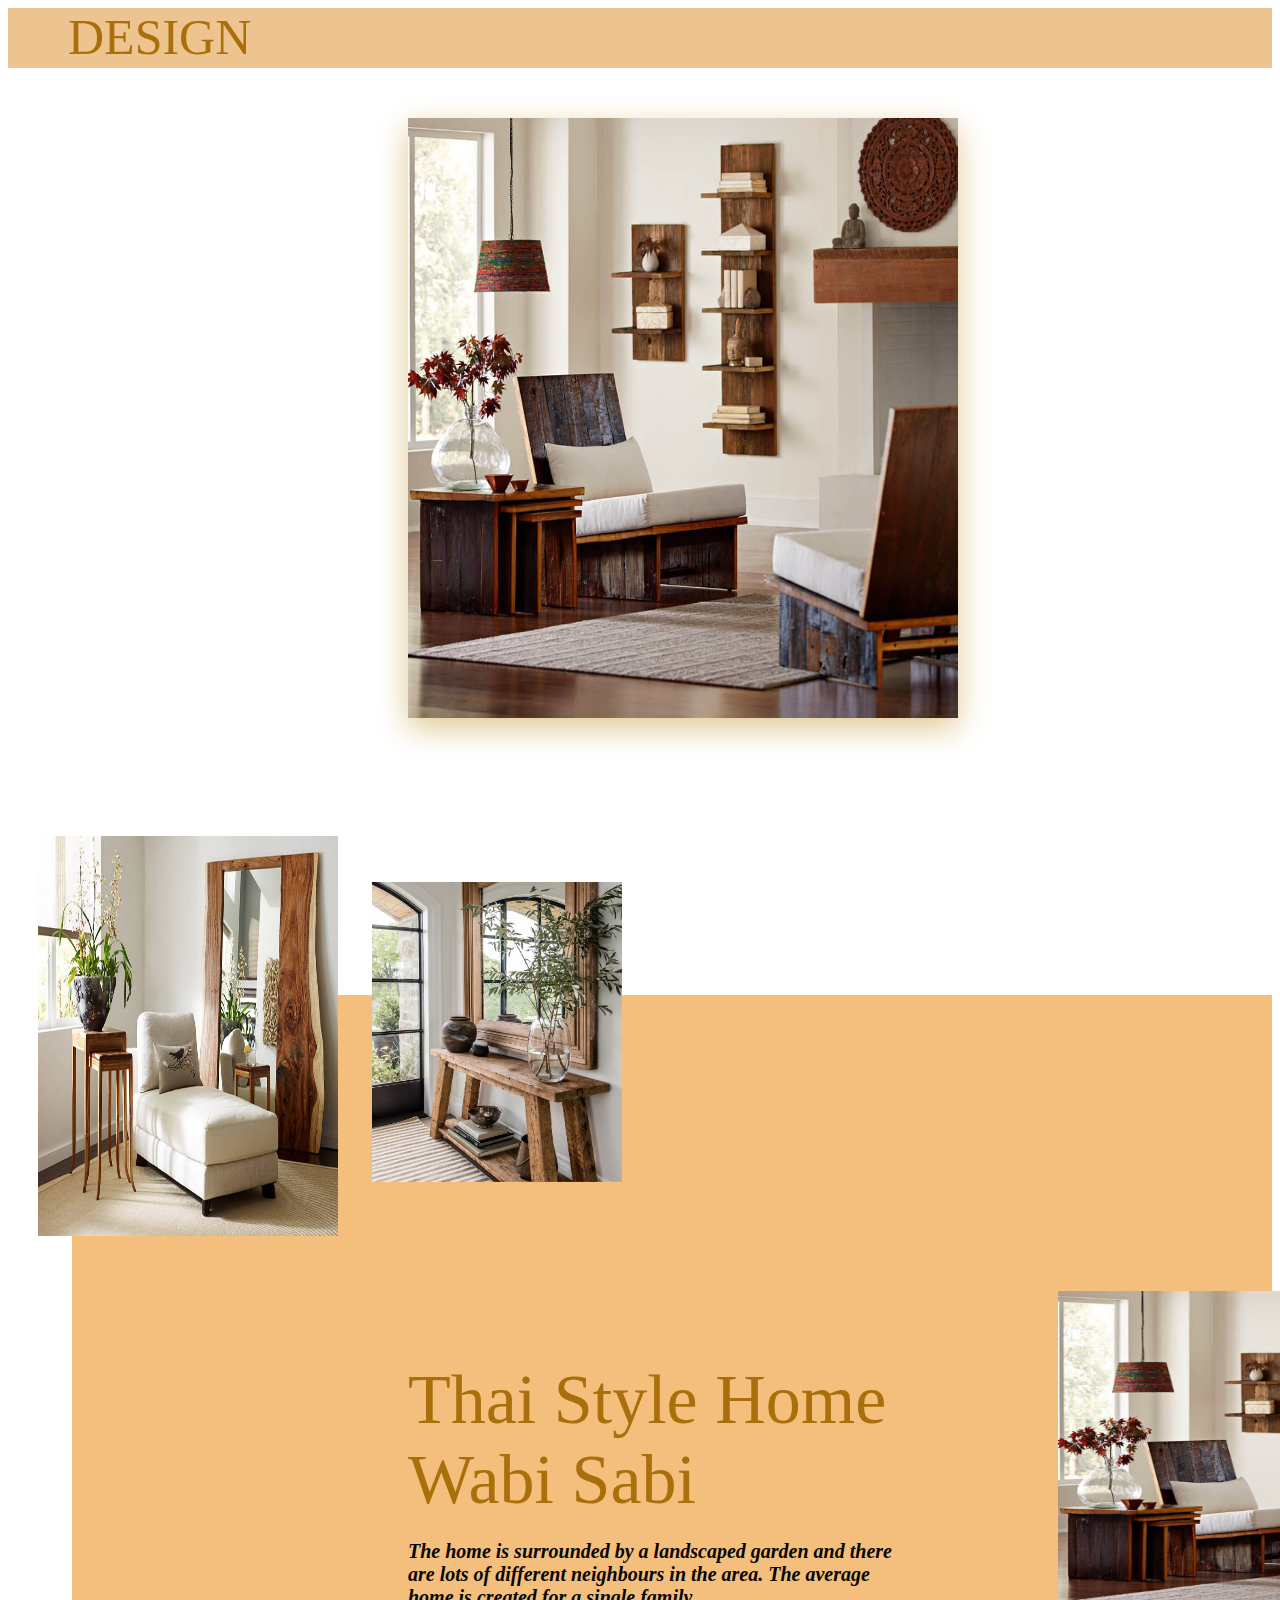
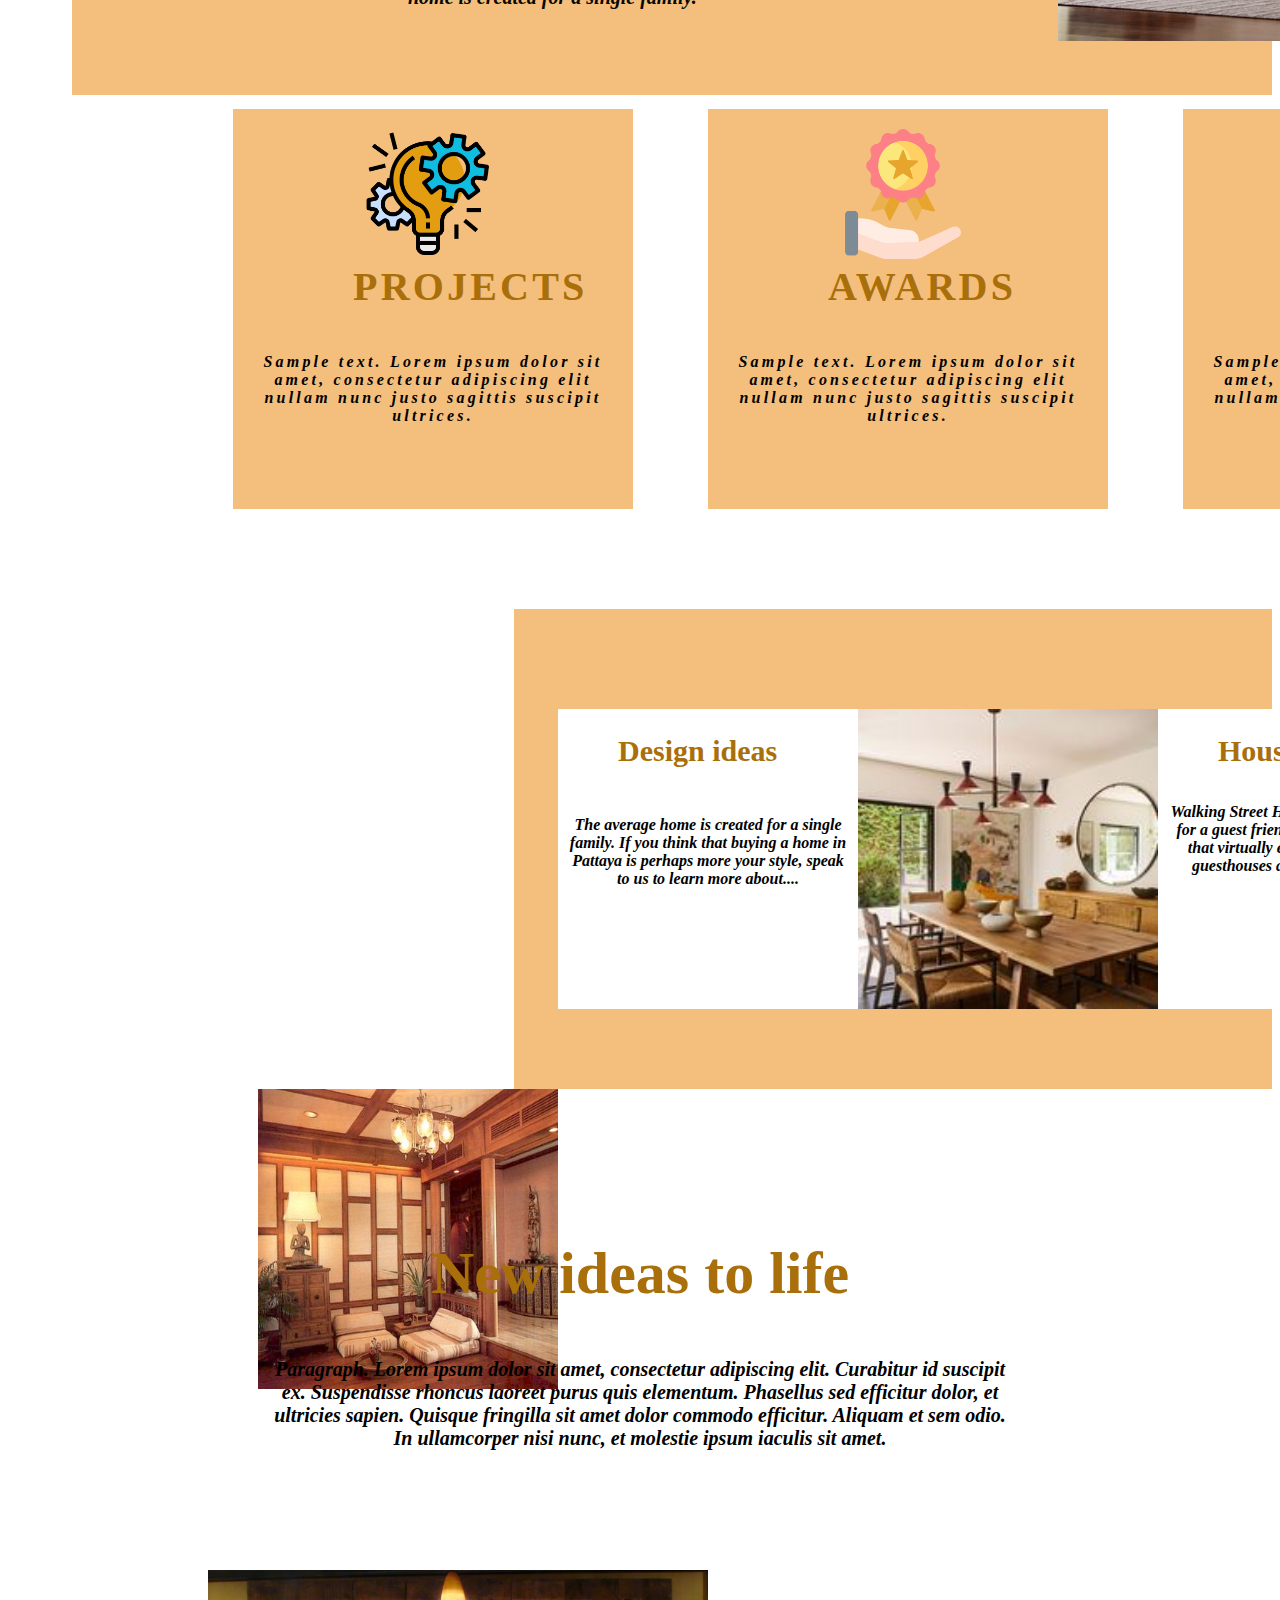
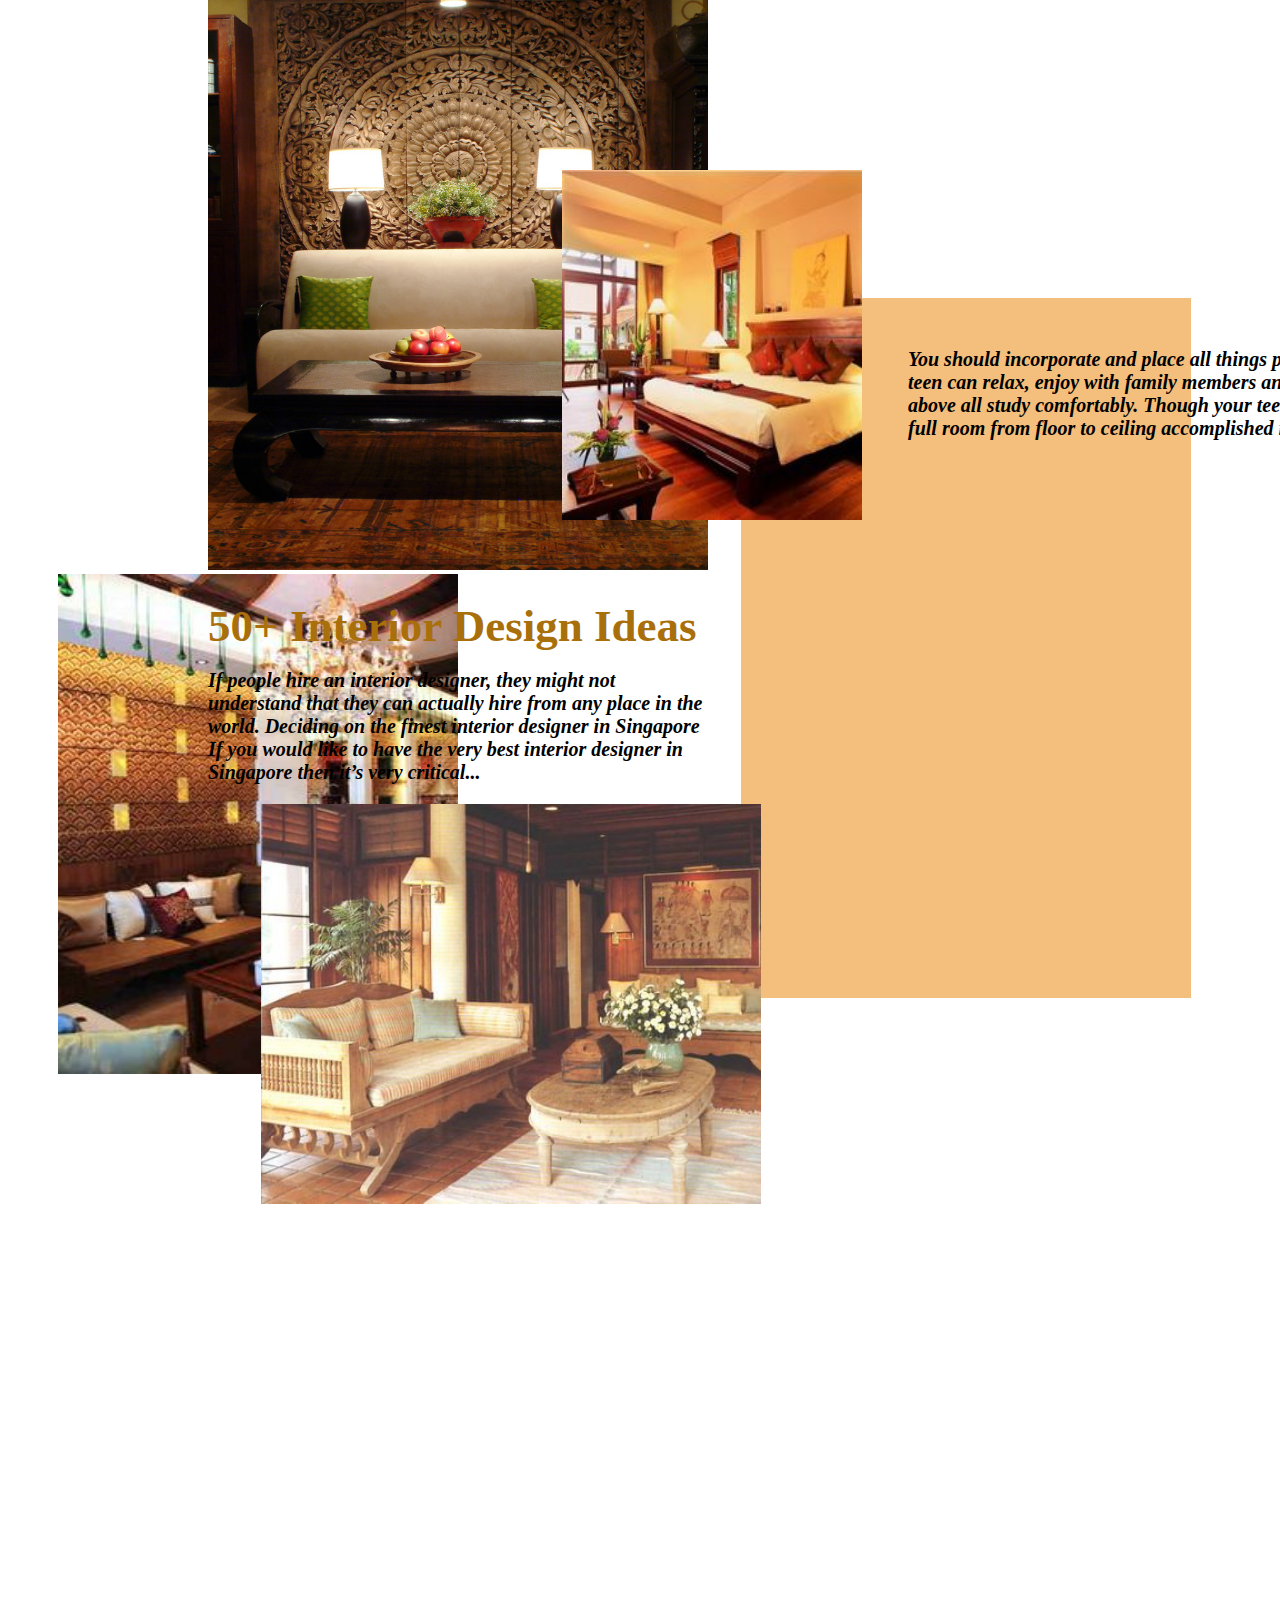
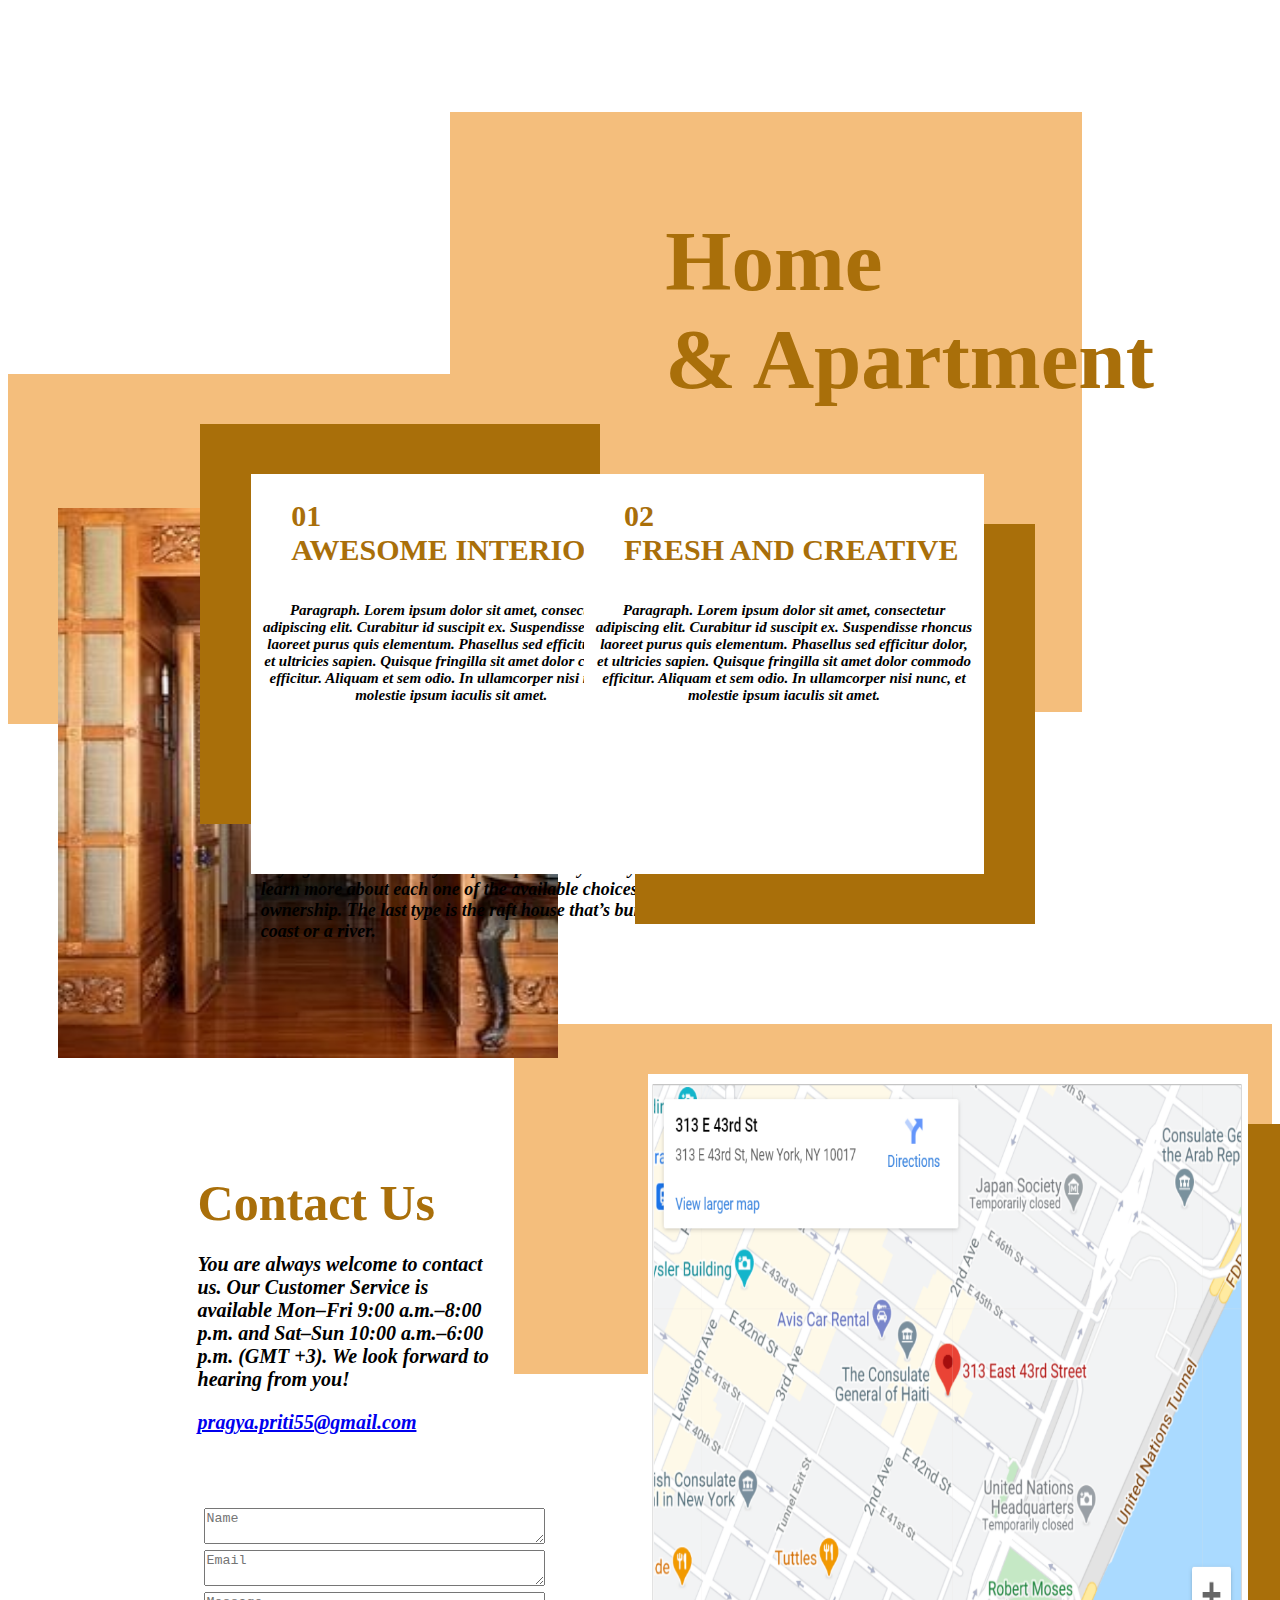
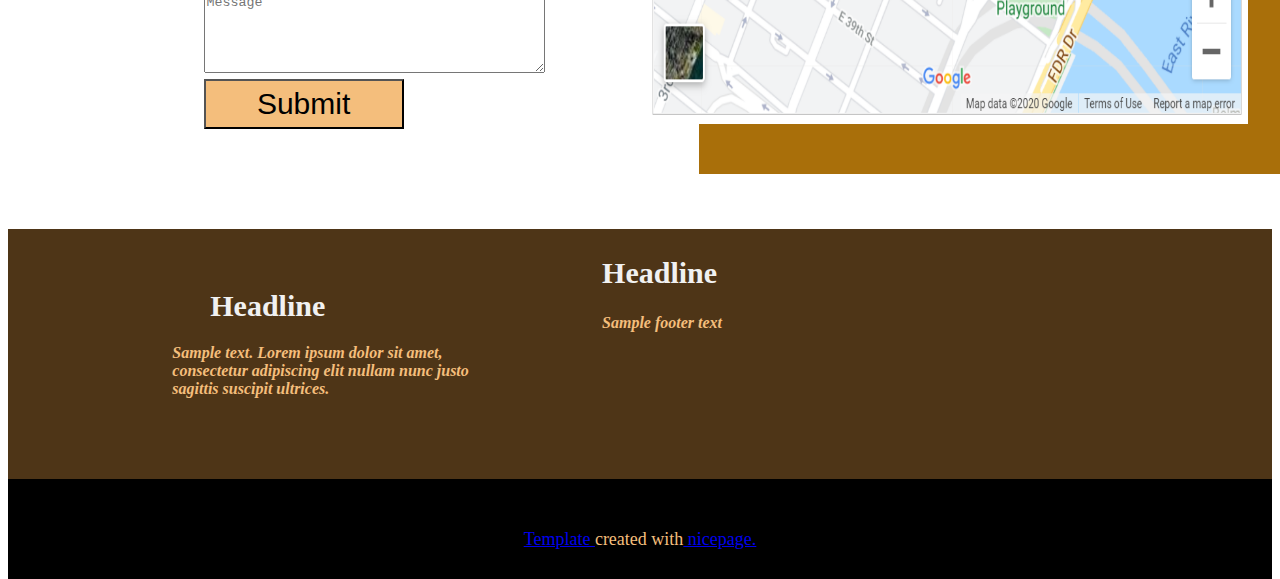
<file: index.html>
<!DOCTYPE html>
<html>
    <head>
        <title>Thai Home Styling Interior Html Template5</title>
        <link rel="stylesheet" href="stylesheet.css">
        <meta name="viewport" content="device-width, initial-scale=1.0">
    </head>
    <body>
        <div id="top">
            <p>DESIGN</p>
        </div>
        <div class="gallery">
            <img src="image1.jpg" width="450px" height="550px" id="a1">
            <img src="image2.jpg" width="250px" height="350px" id="a2">
            <img src="image3.jpg" width="200px" height="250px" id="a3">
            <img src="image1.jpg" width="450px" height="350px" id="a4">
            <div class="blank">
        </div>
        <div class="text">
            Thai Style Home<br>Wabi Sabi<br>
            <p><b><i>The home is surrounded by a landscaped garden and there <br>are lots of different neighbours in the area.  The average<br> home is created for a single family.</i></b></p>
        </div>
        <div id="div">
              <div class="text1">
              <img src="projects.png">
              <h2>PROJECTS</h2>
              <p><i><b>Sample text. Lorem ipsum dolor sit amet, consectetur adipiscing elit nullam nunc justo sagittis suscipit ultrices.</b></i></p>
              </div>
             <div class="text2">
             <img src="awards.png">
             <h2>AWARDS</h2>
             <p><i><b>Sample text. Lorem ipsum dolor sit amet, consectetur adipiscing elit nullam nunc justo sagittis suscipit ultrices.</b></i></p>
             </div>
             <div class="text3">
             <img src="our team.png">
             <h2>OUR TEAM</h2>
             <p><i><b>Sample text. Lorem ipsum dolor sit amet, consectetur adipiscing elit nullam nunc justo sagittis suscipit ultrices.</b></i></p>
             </div>
        </div>
        <div id="b1">
        </div>
        <div id="c1">
        <img src="interior.jpg">
        </div>
        <div id="c2">
            <h2>Design ideas</h2><br>
            <p><i><b>The average home is created for a single family. If you think that buying a home in Pattaya is perhaps more your style, speak to us to learn more about....</b></i></p>
            
        </div>
        <div id="c3">
            <img src="interior1.jpg">
        </div>
        <div id="c4">
            <h2>House Plans</h2>
            <p><i><b>Walking Street Hotels If you’re searching for a guest friendly hotel you’ll discover that virtually every one of the hotels, guesthouses and apartments near...</b></i></p>
        </div>
        <div id="d1">
            <h2>New ideas to life</h2>
            <p><i><b>Paragraph. Lorem ipsum dolor sit amet, consectetur adipiscing elit. Curabitur id suscipit ex. Suspendisse rhoncus laoreet purus quis elementum. Phasellus sed efficitur dolor, et ultricies sapien. Quisque fringilla sit amet dolor commodo efficitur. Aliquam et sem odio. In ullamcorper nisi nunc, et molestie ipsum iaculis sit amet.</b></i></p>
        </div>
        <div class="e1"> 
            <img src="thai2.jpg" id="f1">
            <img src="thai1.jpg" id="f2">
            <img src="thai.jpg" id="f3">
        <div id="e3">
            <p><i><b>You should incorporate and place all things properly so the teen can relax, enjoy with family members and friends, and above all study comfortably. Though your teen may want the full room from floor to ceiling accomplished in a leopard…</b></i></p>
            </div>
        <div id="e2">
        </div>
        </div>
        <div id="e4">
            <h2>50+ Interior Design Ideas</h2>
            <p><b><i>If people hire an interior designer, they might not understand that they can actually hire from any place in the world. Deciding on the finest interior designer in Singapore If you would like to have the very best interior designer in Singapore then it’s very critical...</i></b></p>
        </div>
        <div class="a">
            <div id="g2">
            <img src="thai3.jpg" id="h1" >
            <img src="thai4.jpg" id="h2">
            </div>
            <div id="g1">
            </div>
            <h2>Home<br> & Apartment</h2>
            <h3>House Plan Designer</h3>
            <p><b><i>The average home is created for a single family. If you think that buying a home in Pattaya is perhaps more your style, speak to us to learn more about each one of the available choices and forms of ownership. The last type is the raft house that’s built close to the coast or a river.</i></b></p>
        </div>
        <div class="i1">
        </div>
        <div id="i2">
        </div>
        <div id="i3">
            <h2>01<br>
                AWESOME INTERIORS</h2>
            <p><b><i>Paragraph. Lorem ipsum dolor sit amet, consectetur adipiscing elit. Curabitur id suscipit ex. Suspendisse rhoncus laoreet purus quis elementum. Phasellus sed efficitur dolor, et ultricies sapien. Quisque fringilla sit amet dolor commodo efficitur. Aliquam et sem odio. In ullamcorper nisi nunc, et molestie ipsum iaculis sit amet.</i></b></p>
        </div>
        <div id="i4">
        </div>
        <div id="i5">
            <h2>02<br>
                FRESH AND CREATIVE</h2>
            <p><b><i>Paragraph. Lorem ipsum dolor sit amet, consectetur adipiscing elit. Curabitur id suscipit ex. Suspendisse rhoncus laoreet purus quis elementum. Phasellus sed efficitur dolor, et ultricies sapien. Quisque fringilla sit amet dolor commodo efficitur. Aliquam et sem odio. In ullamcorper nisi nunc, et molestie ipsum iaculis sit amet.</i></b></p>
        </div>
        <div class="j1">
        </div>
       <div id="j3">
       </div>
       <img src="map.png" id="j2">
       <div id="j4">
        <h2>Contact Us</h2>
        <p><b><i>You are always welcome to contact us. Our Customer Service is available Mon–Fri 9:00 a.m.–8:00 p.m. and Sat–Sun 10:00 a.m.–6:00 p.m. (GMT +3). We look forward to hearing from you!</i></b></p>
        <h3><i><a href="mailto:pragya.priti55@gmail.com">pragya.priti55@gmail.com</a></i></h3>
       </div> <br><br><br>
       <div id = "j5">
       <form>
        <lable></lable>&nbsp; &nbsp;&nbsp; 
        <textarea name="Name" rows="2" cols="40" placeholder="Name"></textarea><br>
        <lable></lable>&nbsp; &nbsp;&nbsp; 
        <textarea name="Email" rows="2" cols="40" placeholder="Email"></textarea><br>
        <lable></lable> &nbsp; &nbsp;&nbsp;
        <textarea name="Meassage" rows="5" cols="40" placeholder="Message"></textarea><br>&nbsp; &nbsp;&nbsp;
        <input type="submit" value="Submit"> 
        </div>
        <div id="j6">
            <h1>Headline</h1>
            <p id="k1"><b><i>Sample text. Lorem ipsum dolor sit amet, consectetur adipiscing elit nullam nunc justo sagittis suscipit ultrices.</i></b></p>
            <h2>Headline</h2>
            <p id="k2"><b><i>Sample footer text</i></b></p>
            <h3 id="k4">Headline</h3>
            <p id="k3"><b><i>Sample footer text</i></b></p>
            </div>
            <div id="j7"></div>
                <div id="k5"><p id="k6"><a href="template.com">Template </a>created with<a href="nicepage.com"> nicepage.</a></p></div>
            
    </body>
</html>
</file>
<file: stylesheet.css>
#top{
    width:100%;
    height:60px;
    background-color: rgb(237, 196, 143);
}
#top p{ 
    font-family: Impact;
    color: rgb(169, 111, 10);  
    font-size: 50px;
    margin-left:60px;
    margin-top:0px;
}
.gallery{
    width: 100%; 
    height: 1000px;
}
.gallery img#a1 {
    margin-left: 400px;
    box-shadow: 0px 10px 30px 0px rgb(224, 201, 145); 
    width: 550px;
    height: 600px;
    margin-top: 50px;
}
.gallery img#a2  {
    vertical-align: super;
    padding:100px;
    margin-left: -70px;
    width: 300px;
    height: 400px;
    }

.gallery img#a3 {
    /*vertical-align: super;*/
    padding:160px;
    margin-left: -230px;
    width: 250px;
    height: 300px;
    }
#a4{
    margin-left: 1050px;
    z-index:2;
    margin-top: -55px;
}

.gallery .blank{
    width: 1200px;
    height: 700px;
    margin-top:-650px;
    float: right;
    background-color:rgb(244, 190, 124);
}
.gallery .text{
    font-family: Impact;
    color: rgb(169, 111, 10); 
    font-size: 70px;
    margin-left: 400px;
    margin-top: -285px;
}

.gallery .text p{
    font-size: 20px;
    color: rgb(6, 6, 2);
    font-family: Comic Sans MS;
    width: 580px;
}
#div {
    height: 500px;
    width: 100%;
    margin-top: 200px;
}
.text1{
    width: 400px;
    height:400px;
    background-color:rgb(244, 190, 124);
    margin-left: 225px;
    letter-spacing: .2rem;
    margin-top: -100px;
}
.text1 img{
    width: 130px;
    height: 130px;
    margin-left: 130px;
    margin-top: 20px;
}
.text1 h2{
    font-family: Impact;
    font-size: 40px;
    margin-top: 0px;
    margin-left: 120px;
    color: rgb(169, 111, 10); 
}
.text1 p{
    text-align: center;
    padding: 10px;
    font-family: Comic Sans MS;
}
.text2{
    width: 400px;
    height:400px;
    background-color:rgb(244, 190, 124);
    margin-left: 700px;
    margin-top: -400px;
    font-family: Impact;
    letter-spacing: .2rem;
    
}
.text2 h2{
    font-family: Impact;
    font-size: 40px;
    margin-top: 0px;
    margin-left: 120px;
    color: rgb(169, 111, 10); 
}
.text2 img{
    width: 130px;
    height: 130px;
    margin-left: 130px;
    margin-top: 20px;
}
.text2 p{
    text-align: center;
    padding: 10px;
    font-family: Comic Sans MS;
}
.text3{
    width: 400px;
    height:400px;
    background-color:rgb(244, 190, 124);
    margin-left: 1175px;
    margin-top: -400px;
    letter-spacing: .2rem;
  
    }
.text3 img{
    width: 130px;
    height: 130px;
    margin-left: 130px;
    margin-top: 20px;
}
.text3 h2{
    font-family: Impact;
    font-size: 40px;
    margin-top: 0px;
    margin-left: 120px;
    color: rgb(169, 111, 10); 
    }
.text3 p{
        text-align: center;
        padding: 10px;
        font-family: Comic Sans MS;
    }
    #b1 {
     padding-top: 130px;
     width: 60%;
     background-color: rgb(244, 190, 124);
     float: right;
     height: 350px;
    }
    #c1{
        width: 300px;
        height: 300px;
        margin-top: 100px;
        margin-left: 250px;
    }
    #c1 img{
        width: 300px;
        height: 300px;
    }
    #c2{
        width: 300px;
        height: 300px;
        background-color: white;  
        margin-top: -300px;
        margin-left: 550px;
        z-index: 1;
        position:absolute;
        font-family: Impact;
    }
    #c2 h2{
        font-family: Impact;
        color: rgb(169, 111, 10);  
        font-size: 30px;
        padding-left: 60px;
    }
    #c2 p{
        text-align: center;
        padding: 10px;
        font-family: Comic Sans MS;
        margin-top: -5px;
    }
    
    #c3{
        width: 300px;
        height: 300px;
        margin-top: -300px;
        margin-left: 850px;
        position:absolute;
    }
    #c3 img{
        width: 300px;
        height: 300px;
    }
    #c4{
        width: 300px;
        height: 300px;
        background-color:white ;  
        margin-top: -300px;
        margin-left: 1150px;
        position:absolute;
        
    }
    #c4 h2{
        font-family: Impact;
        color: rgb(169, 111, 10);  
        font-size: 30px;
        padding-left: 60px;
    }
    #c4 p{
        text-align: center;
        padding: 10px;
        font-family: Comic Sans MS;
    }
    #d1{
        padding-top: 180px;
    }
    #d1 h2{
        text-align: center;
        font-family: Impact;
        font-size: 60px;
        color:rgb(169, 111, 10); 
    }
    #d1 p{
        text-align: center;
        font-size: 20px;
        color:  black;
        font-family:Comic Sans MS;
        margin-left: 260px;
        margin-right: 260px;

    }
    .e1{
        width: 100%;
        height: 1000px;
    }
    .e1 #e2{
        margin-left: 58%;
        width: 450px;
        height: 700px;
        background-color: rgb(244, 190, 124); 
        margin-top:-250px;
    }
    .e1 #f1{
            width: 500px;
            height: 600px;
            margin-left: 200px;
            padding-top: 100px;
    }
    .e1 #f2{
        width: 300px;
        height: 350px;
        margin-left: -150px;
        padding-bottom: 50px ;
    }
    .e1 #f3{
        width: 400px ;
        height: 500px ;
        margin-left: 50px;
        margin-bottom: -220px;
    }
     #e3 {
        font-size: 20px;
        font-family:Comic Sans MS;
        width: 500px;
        height:200px;
        color: black; 
        padding-left: 900px;
        margin-top: -530px;
    }
    #e4 h2{
        margin-left: 200px;
        margin-top: -270px;
        font-size: 45px;
        font-family: Impact;
        color:rgb(169, 111, 10); ;
    }
    #e4 p{
          margin-left: 200px;
          margin-top: -20px;
          width: 500px;
          font-size: 20px;
          font-family:Comic Sans MS;
          color: black ;
    }
    #g1{
        margin-left: 35%;
        margin-top: -950px;
        background-color:  rgb(244, 190, 124); 
        width: 50%;
        height: 600px;
    }
    .a{
        width: 100%;
        height:1000px;
    }
    .a #h1{
        margin-left: 20%;
        padding-bottom: 450px;
        width: 500px;
        height: 400px;
    }
    .a  #h2{
        margin-left: 50px;
        padding-top: 450px;
        width: 500px;
        height: 550px 
    }
    .a h2{
        font-size: 85px;
        color:rgb(169, 111, 10);
        font-family: Impact;
        margin-top: -500px;
        margin-left: 52%;
    }
    .a h3{
        font-size: 60px;
        color:rgb(169, 111, 10);
        font-family: Impact;
        margin-top: 300px;
        margin-left: 20%;
    }
    .a p{
        width: 500px;
        font-family: Comic Sans MS;
        margin-left: 20%;
        font-size: 18px;
    }
    .i1{
        margin-top: 170px;
        width: 80%;
        height: 350px;
        background-color:  rgb(244, 190, 124); 
    }
    #i2{
        margin-top: -300px;
        margin-left: 15%;
        background-color: rgb(169, 111, 10); 
        position: absolute;
        height: 400px;
        width: 400px;
    }
    #i3{
        margin-top: -250px;
        margin-left: 19%;
        background-color: white;
        position: absolute;
        height: 400px;
        width: 400px;
    }
    #i3 h2{
        font-family: Impact;
        font-size: 30px;
        margin-left: 40px;
        color: rgb(169, 111, 10); 
    }
    #i3 p{
        text-align: center;
        font-size: 15px;
        font-family: Comic Sans MS;
        padding: 10px;
    }
    #i4{
        margin-top: -200px;
        margin-left: 49%;
        background-color: rgb(169, 111, 10); 
        position: absolute;
        height: 400px;
        width: 400px;
    }
    #i5{
        margin-top: -250px;
        margin-left: 45%;
        background-color: white;
        position: absolute;
        height: 400px;
        width: 400px;
    }
    #i5 h2{
        font-family: Impact;
        font-size: 30px;
        margin-left: 40px;
        color: rgb(169, 111, 10); 
    }
    #i5 p{
        text-align: center;
        font-size: 15px;
        font-family: Comic Sans MS;
        padding: 10px;
    }
    .j1{
        width: 60%;
        height: 350px;
        margin-top: 300px;
        background-color:  rgb(244, 190, 124); 
        float: right;
    }
    #j2{
        width: 600px;
        height: 650px;
        margin-top: 350px;
        margin-left: 50%;
        position: absolute;
    }
    #j3{
        background-color: rgb(169, 111, 10); 
        height: 650px;
        width: 600px;
        margin-left: 54%;
        margin-top: 400px;
        position:absolute;
    }
    #j4 h2{
        font-family: Impact;
        font-size: 50px;
        margin-left: 15%;
        color: rgb(169, 111, 10); 
        margin-top: 450px;
    }
    #j4 p{
        text-align: left;
        font-size: 20px;

        margin-left: 15%;
        margin-top: -20px;
        width: 300px;
    }
    #j4 h3{
        margin-left: 15%;
        font-size: 20px; 
        font-family: Comic Sans MS;
    }
    #j5{
        margin-left: 13%;
        font-size: 25px;
        font-family: Comic Sans MS;
        color: rgb(169, 111, 10); 
    }
    form  input[type=submit]{
         background-color:   rgb(244, 190, 124); 
         width: 200px;
         height: 50px;
         font-size: 30px;
         }
    #j6{
         width: 100%;
         height:250px;
         background-color: rgb(78, 53, 23);
         margin-top: 100px;
    }
     #j6 h1 {
        font-size: 30px;
        font-family: Impact;
        color: rgb(241, 241, 241) ;
        margin-left: 16%;
        padding-top: 60px;
    }
    #j6 #k1{
        font-size: 16px;
        color: rgb(244, 190, 124); 
        font-family: Comic Sans MS;
        width: 300px;
        margin-left: 13%;
    }
    #j6 h2{
        font-size: 30px;
        font-family: Impact;
        color:  rgb(241, 241, 241) ;
        margin-left: 47%;
        margin-top: -158px; 
           
    }
    #k2{
        font-size: 16px;
        color: rgb(244, 190, 124); 
        font-family: Comic Sans MS;
        width: 300px;
        margin-left: 47%;
        margin-top: 15px;
    }
    #k4 {
        font-size: 30px;
        font-family: Impact;
        color:  rgb(241, 241, 241) ; 
        margin-left: 1350px;
        margin-top: -95px;
    }
    #k3{
            margin-top: 15px;
            font-size: 16px;
            color: rgb(244, 190, 124); 
            font-family: Comic Sans MS;
            width: 300px;
            margin-left: 1350px;
    }
    #j7{
        width:100%;
        height:100px;
        background-color: black;
        margin-top: 0px;
    }
     #k6{
        font-size: 18px;
        color: rgb(244, 190, 124); 
        margin-top: -50px;
        text-align: center;
    }
</file>
